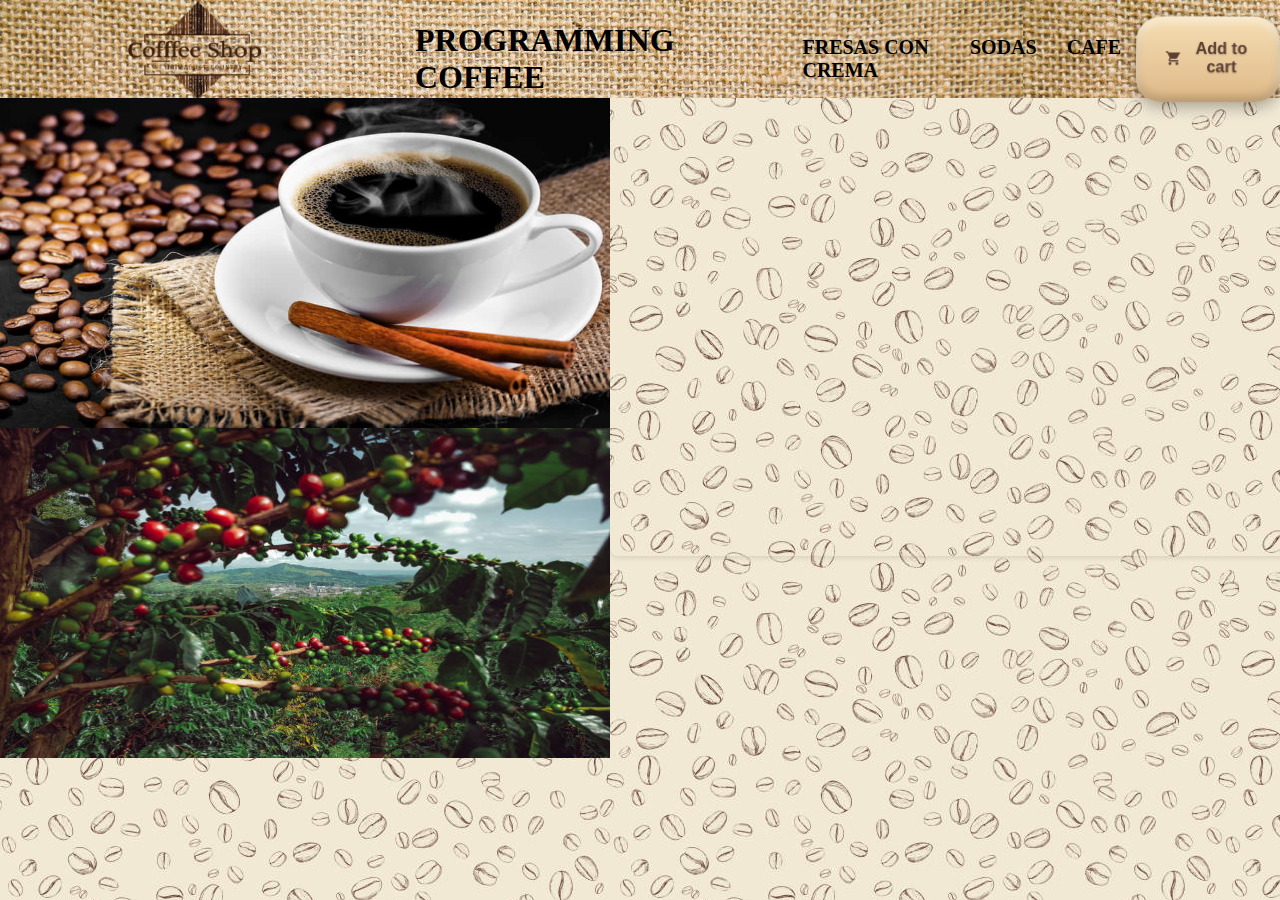
<file: index.html>
<!DOCTYPE html>
<html lang="en">
<head>
    <meta charset="UTF-8">
    <meta name="viewport" content="width=device-width, initial-scale=1.0">
    <title>PROGRAMMING COFFEE</title>
    <link rel="stylesheet" href="styles.css">
</head>
<body>
  
<div class="encabezado">
<div class="encabezado-menu">
     <a class="logo" href="index.html" style="display: flex; width: 95px; height: 100px; margin-left: 10%;;"><img src="logocafeteria.png" alt="logo"></a> 
        <h1 margin-left:none; style="margin-top: 22px; margin-left: 15%;">PROGRAMMING COFFEE</h1>
    <nav class="navbar">
        <div class="menu-container">
            <ul class="main-menu">
                <li>
                    <a id="fresasconcrema" href="fresitas.html" style="font-size: 20px; font-family:'Times New Roman', Times, serif;"><b>FRESAS CON CREMA</b></a>
                    <ul class="dropdown-menu">
                        <div class="dropdown-title" id="fresasconcrema">FRESAS CON CREMA</div>                    
                    </ul>
                </li>
                <li>
                    <a id="sodas" href="sodas.html" style="font-size: 20px; font-family:'Times New Roman', Times, serif;"><b>SODAS</b></a>
                    <ul class="dropdown-menu">
                        <div class="dropdown-title"id="sodas">SODAS</div>                                           
                    </ul>
                </li>  
                 <li>
                    <a id="sodas" href="cafe.html" style="font-size: 20px; font-family:'Times New Roman', Times, serif;"><b>CAFE</b></a>
                    <ul class="dropdown-menu">
                        <div class="dropdown-title"id="sodas">CAFE</div>                                           
                    </ul>
                </li>  
                <button class="wooden-cart-button">
  <svg viewBox="0 0 24 24">
    <path
      d="M7 18c-1.1 0-1.99.9-1.99 2S5.9 22 7 22s2-.9 2-2-.9-2-2-2zM1 2v2h2l3.6 7.59-1.35 2.45c-.16.28-.25.61-.25.96 0 1.1.9 2 2 2h12v-2H7.42c-.14 0-.25-.11-.25-.25l.03-.12.9-1.63h7.45c.75 0 1.41-.41 1.75-1.03l3.58-6.49A.996.996 0 0 0 21.42 4H5.21l-.94-2H1zm16 16c-1.1 0-1.99.9-1.99 2s.89 2 1.99 2 2-.9 2-2-.9-2-2-2z"
    ></path>
  </svg>
  <span class="button-text">Add to cart</span>
</button>            
            </ul>
        </div>
    </nav>
</div>
</div>
<!-- CARRUSEL -->

<div class="carrusel-container">
    <div class="imagefondo">  
   <div><img src="CAFEFONDO.jpg" id="fondo1" alt="Fondo de la página"></div>
   <div><img src="IMAGEN2.jpg" id="fondo1" alt="Fondo de la página"></div>
</div> 
<!-- FRESAS -->
    <div class="carrusel">
        <div  class="slider"  style="--width: 250px;--height: 218px;--quantity: 4;margin:0 0">
  <div class="list">
    <div class="item" style="--position: 1">
      <div
        class="card"
        style="background: none"
      >
        <a href="fresitas.html"><img src="FRESAS1.jpg" alt="slide1"></a>
      </div>
    </div>
    <div class="item" style="--position: 2">
      <div
        class="card"
        style="background: none">
        <a href="fresitas.html"><img src="FRESAS2.jpg" alt="slide2"></a>
      </div>
    </div>
    <div class="item" style="--position: 3">
      <div
        class="card"
        style="background: none">
        <a href="fresitas.html"><img src="FRESAS3.jpg" alt="slide3"></a>
      </div>
    </div>
    <div class="item" style="--position: 4">
      <div
        class="card"
        style="background: none">
        <a href="fresitas.html" alt="slide4"><img src="FRESAS4.jpg" alt="slide4"></a>
      </div>
    </div>
    <div class="item" style="--position: 5">
      <div
        class="card"
        style="background:none"
      > 
      </div>
    </div>
  </div>
</div>
<!-- SODAS -->
<div class="carrusel">
        <div  class="slider"  style="--width: 250px;--height: 210px;--quantity: 4;">
  <div class="list">
    <div class="item" style="--position: 1">
      <div
        class="card"
        style="background: none">
        <a href="sodas.html"><img src="SODA1.jpg" alt="slide1"></a>
      </div>
    </div>
    <div class="item" style="--position: 2">
      <div
        class="card"
        style="background: none">
        <a href="sodas.html"><img src="SODA2.jpg" alt="slide2"></a>
      </div>
    </div>
    <div class="item" style="--position: 3">
      <div
        class="card"
        style="background: none">
       <a href="sodas.html"><img src="SODA3.jpg" alt="slide3"></a>
      </div>
    </div>
    <div class="item" style="--position: 4">
      <div
        class="card"
        style="background: none">
        <a href="sodas.html" alt="slide4"><img src="SODA4.jpg" alt="slide4"></a>
      </div>
    </div>
    <div class="item" style="--position: 5">
      <div
        class="card"
        style="background: none"
      > 
      </div>
    </div>
  </div>
</div>
<!-- CAFE -->
</div>
<div class="carrusel">
        <div  class="slider"  style="--width: 250px;--height: 210px;--quantity: 4;">
  <div class="list">
    <div class="item" style="--position: 1">
      <div
        class="card"
        style="background: none">
      <a href="cafe.html>  "><img src="CAFE1.jpg" alt="slide1"></a>
      </div>
    </div>
    <div class="item" style="--position: 2">
      <div
        class="card"
        style="background: none">
        <a href="cafe.html"><img src="CAFE2.jpg" alt="slide2"></a>
      </div>
    </div>
    <div class="item" style="--position: 3">
      <div
        class="card"
        style="background: none">
        <a href="cafe.html" alt="slide3"><img src="CAFE3.jpg" alt="slide3"></a>
      </div>
    </div>
    <div class="item" style="--position: 4">
      <div
        class="card"
        style="background: none">
        <a href="cafe.html" alt="slide4"><img src="CAFE4.jpg" alt="slide4"></a>
      </div>
    </div>

      <div
        class="card"
      style="background: none"
      > 
      </div>
    </div>
  </div>
</div>

</div>
</div>


      
<!-- FIN DE CARRUSEL -->

<!-- FOOTER --> 




    
   

    
    
</body>
</html>
</file>
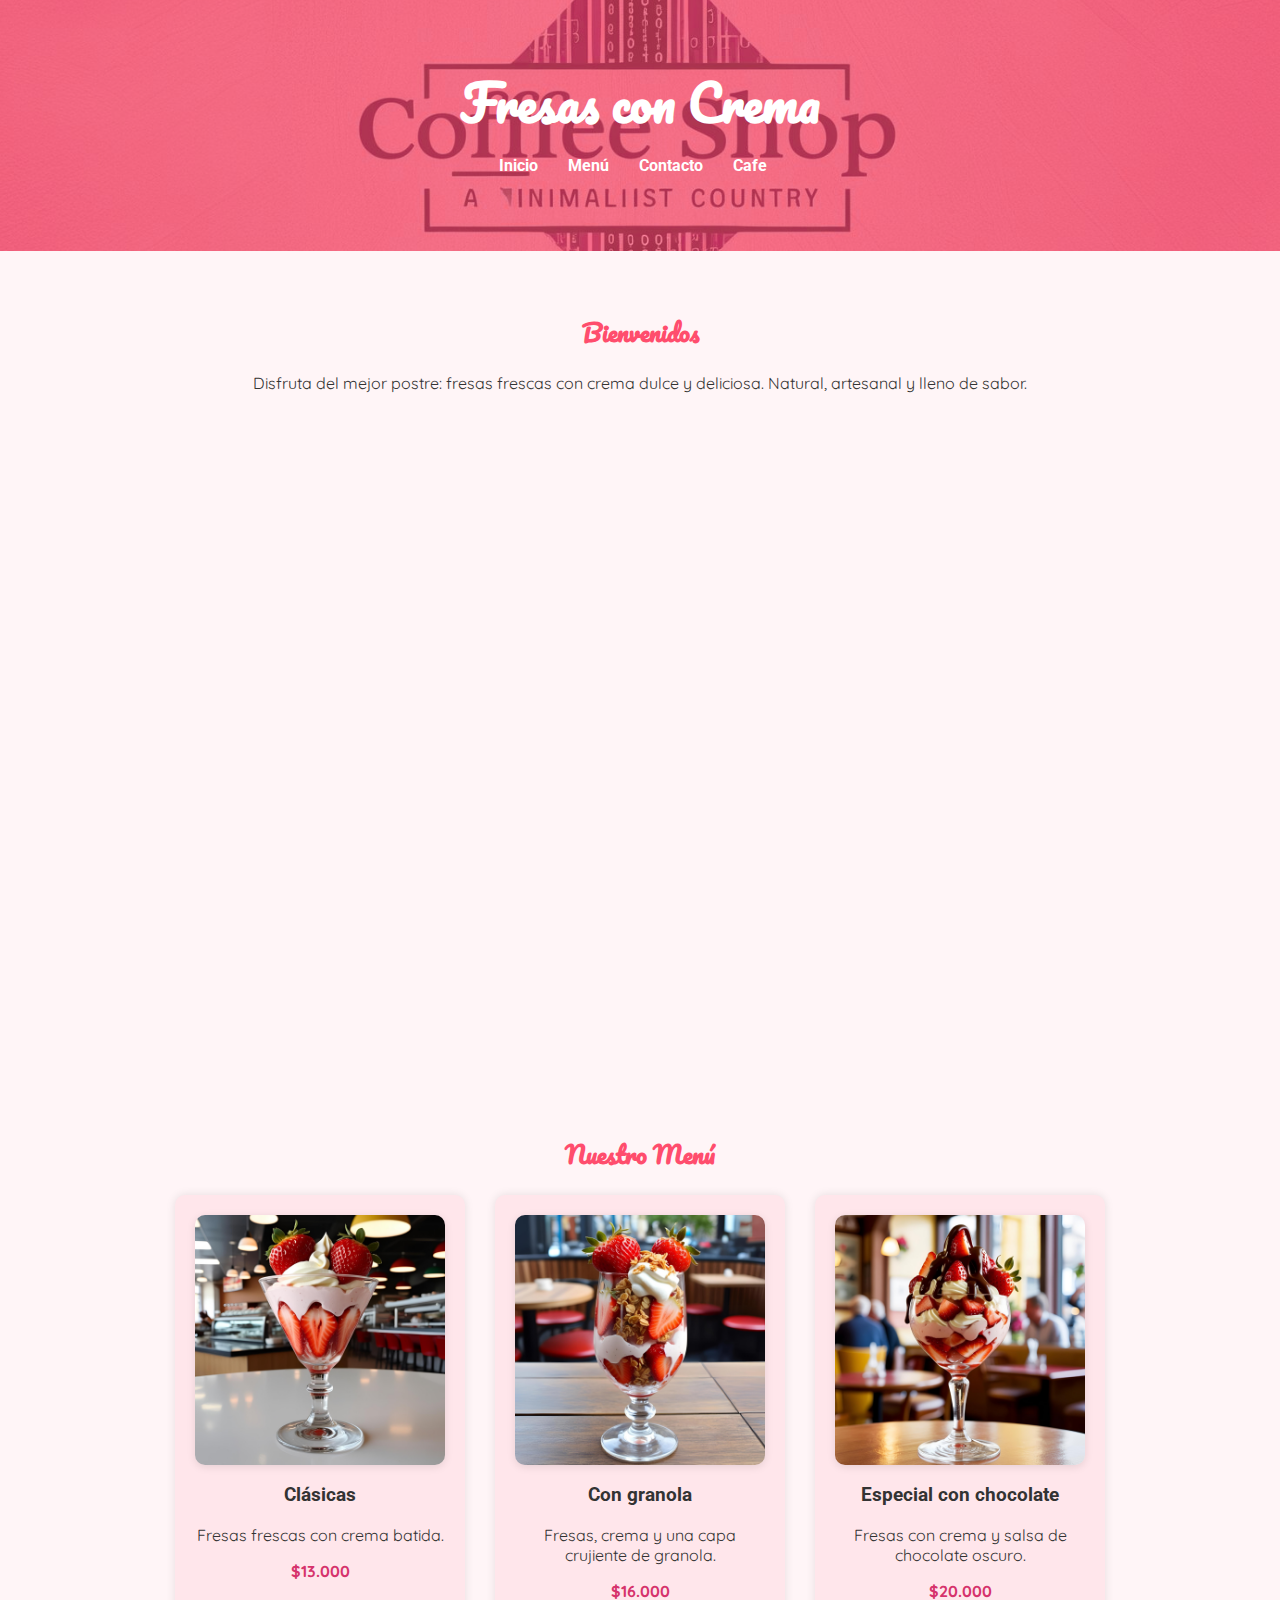
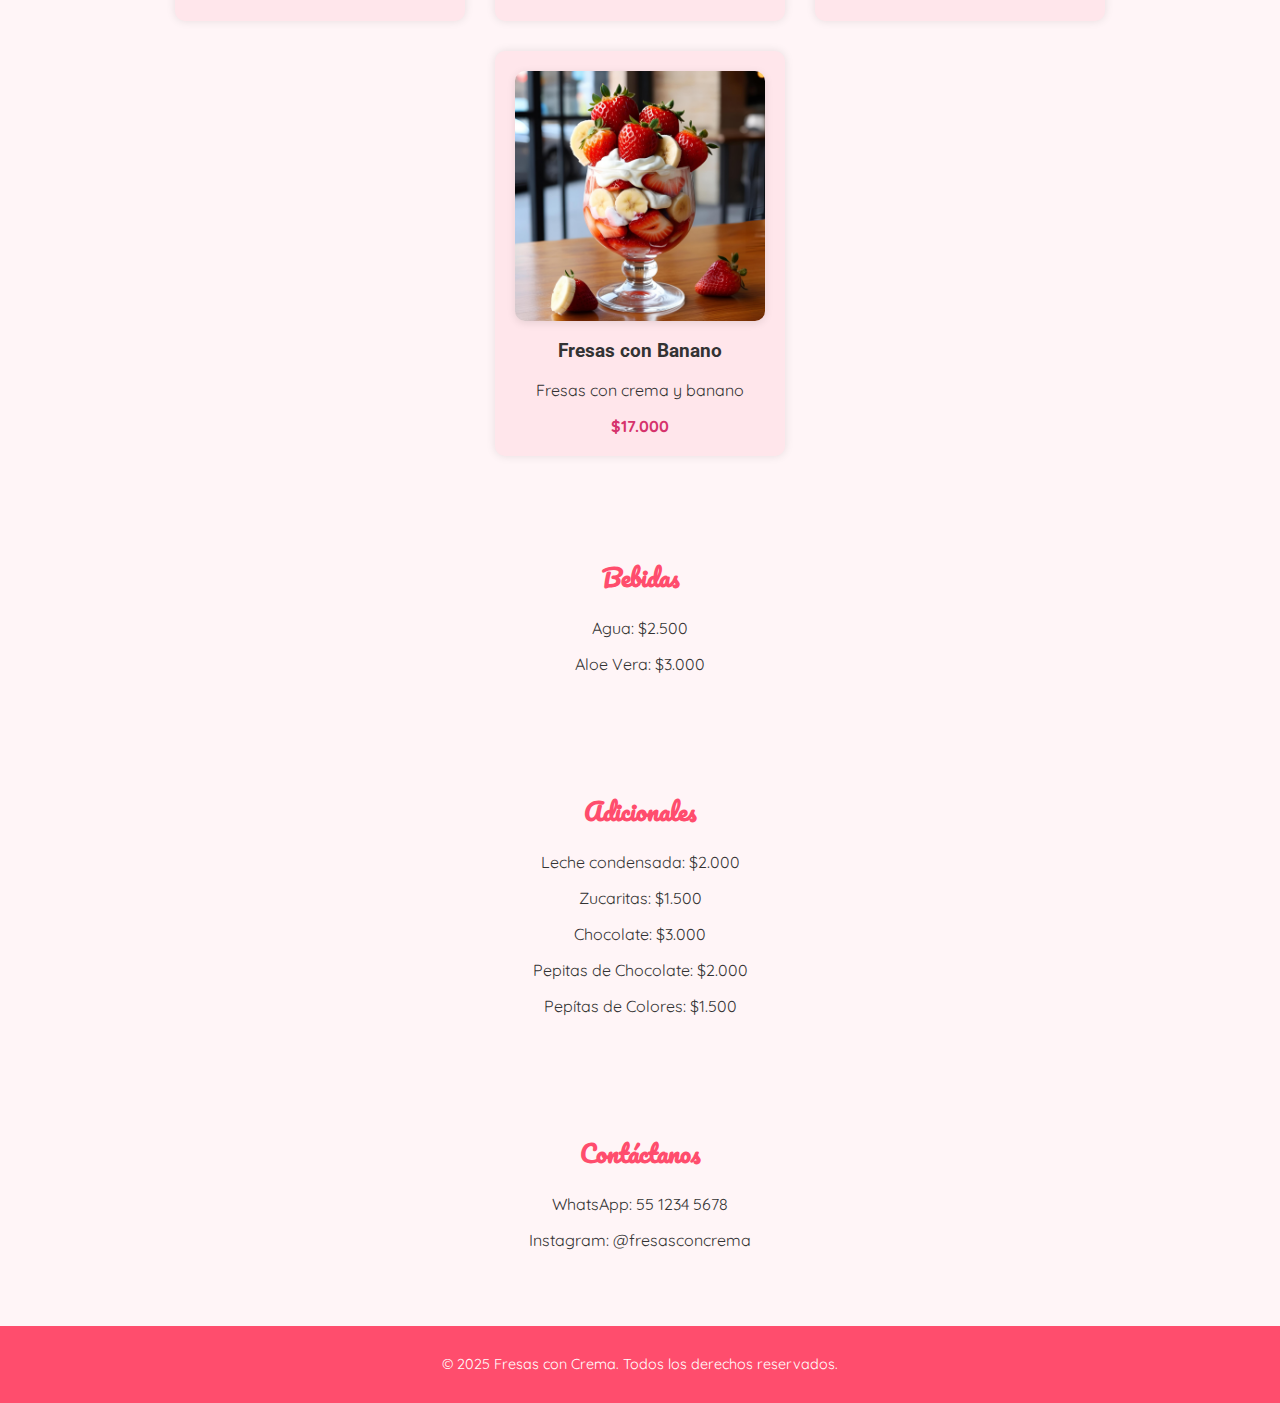
<file: fresitas.html>
<!DOCTYPE html>
<html lang="es">
<head>
    <meta charset="UTF-8">
    <meta name="viewport" content="width=device-width, initial-scale=1.0">
    <title>Fresas con Crema</title>
    <link rel="stylesheet" href="estilos3.css">
    <link href="https://fonts.googleapis.com/css2?family=Pacifico&family=Roboto&family=Quicksand&display=swap" rel="stylesheet">
</head>
<body>
    <header>
        <h1 class="titulo">Fresas con Crema</h1>
        <nav>
            <ul class="menu">
                <li><a href="index.html">Inicio</a></li><br>
                <li><a href="#menu">Menú</a></li><br>
                <li><a href="#contacto">Contacto</a></li><br>
                <li><a href="cafes.html">Cafe</a></li><br>
            </ul>
        </nav>
    </header>

    <section id="inicio" class="contenido">
        <h2>Bienvenidos</h2>
        <p>Disfruta del mejor postre: fresas frescas con crema dulce y deliciosa. Natural, artesanal y lleno de sabor.</p>
        <!-- NUEVO: Imagen principal -->
        <img src="Portada.png" alt="Fresas con crema" class="imagen-bienvenida">
    </section>

    <section id="menu" class="contenido">
        <h2>Nuestro Menú</h2>
        <div class="carta">
            <div class="item">
                <img src="fresitas.png" alt="Fresas clásicas" class="imagen-menu"> <!-- NUEVO -->
                <h3>Clásicas</h3>
                <p>Fresas frescas con crema batida.</p>
                <span>$13.000</span>
            </div>
            <div class="item">
                <img src="fresitas 2.png" alt="Fresas con granola" class="imagen-menu"> <!-- NUEVO -->
                <h3>Con granola</h3>
                <p>Fresas, crema y una capa crujiente de granola.</p>
                <span>$16.000</span>
            </div>
            <div class="item">
                <img src="fresitas 3.png" alt="Fresas con chocolate" class="imagen-menu"> <!-- NUEVO -->
                <h3>Especial con chocolate</h3>
                <p>Fresas con crema y salsa de chocolate oscuro.</p>
                <span>$20.000</span>
            </div>
            <div class="item">
                <img src="fresitas 4.png" alt="Fresas con Banano" class="imagen-menu">
                <h3> Fresas con Banano</h3>
                <p>Fresas con crema y banano</p>
                <span>$17.000</span>
            </div>
        </div>
    </section>
    <section id="adicionales" class="contenido">
        <h2>Bebidas</h2>
        <p>Agua: $2.500</p>
        <p>Aloe Vera: $3.000</p>

    </section>
<section id="adicionales" class="contenido">
    <h2>Adicionales</h2>
    <p>Leche condensada: $2.000</p>
    <p>Zucaritas: $1.500</p>
    <p>Chocolate: $3.000</p>
    <p>Pepitas de Chocolate: $2.000</p>
    <p>Pepítas de Colores: $1.500</p>

</section>
    <section id="contacto" class="contenido">
        <h2>Contáctanos</h2>
        <p>WhatsApp: 55 1234 5678</p>
        <p>Instagram: @fresasconcrema</p>
    </section>

    <footer>
        <p>&copy; 2025 Fresas con Crema. Todos los derechos reservados.</p>
    </footer>
</body>
</html>
</file>
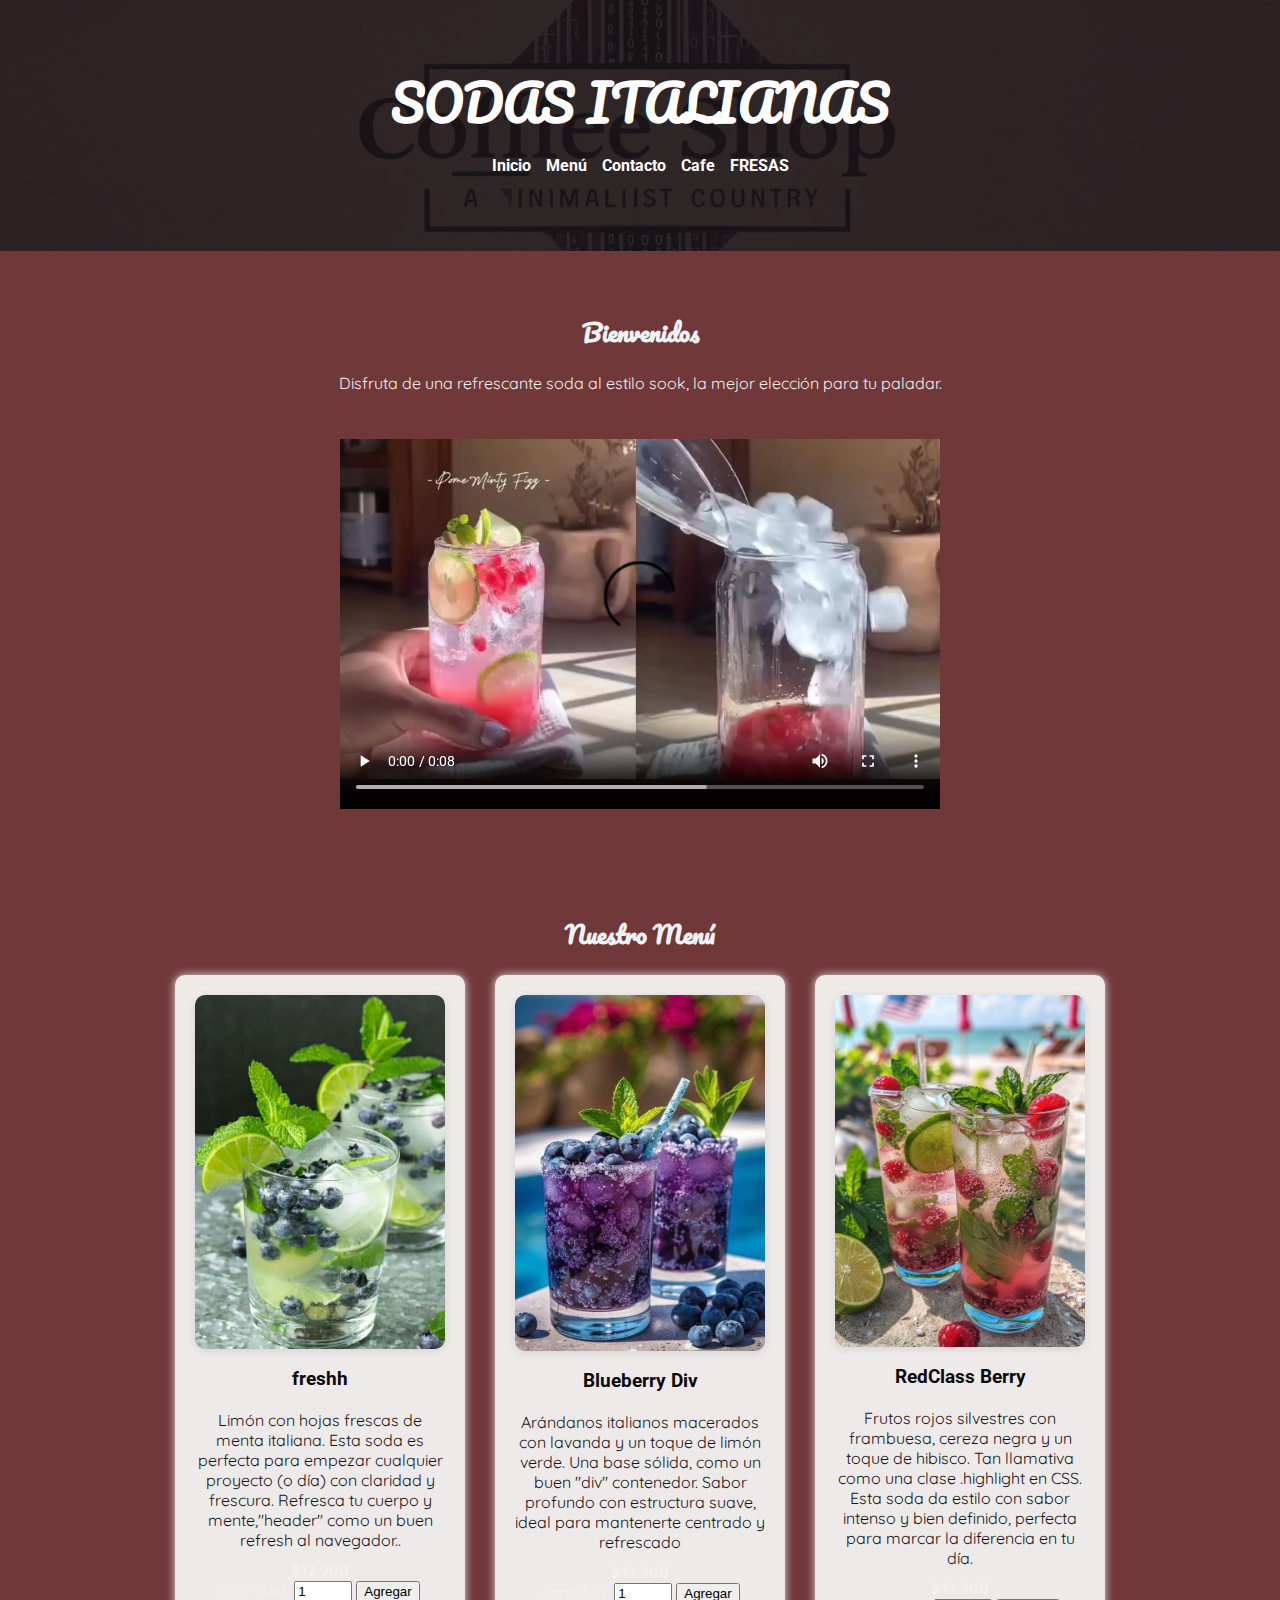
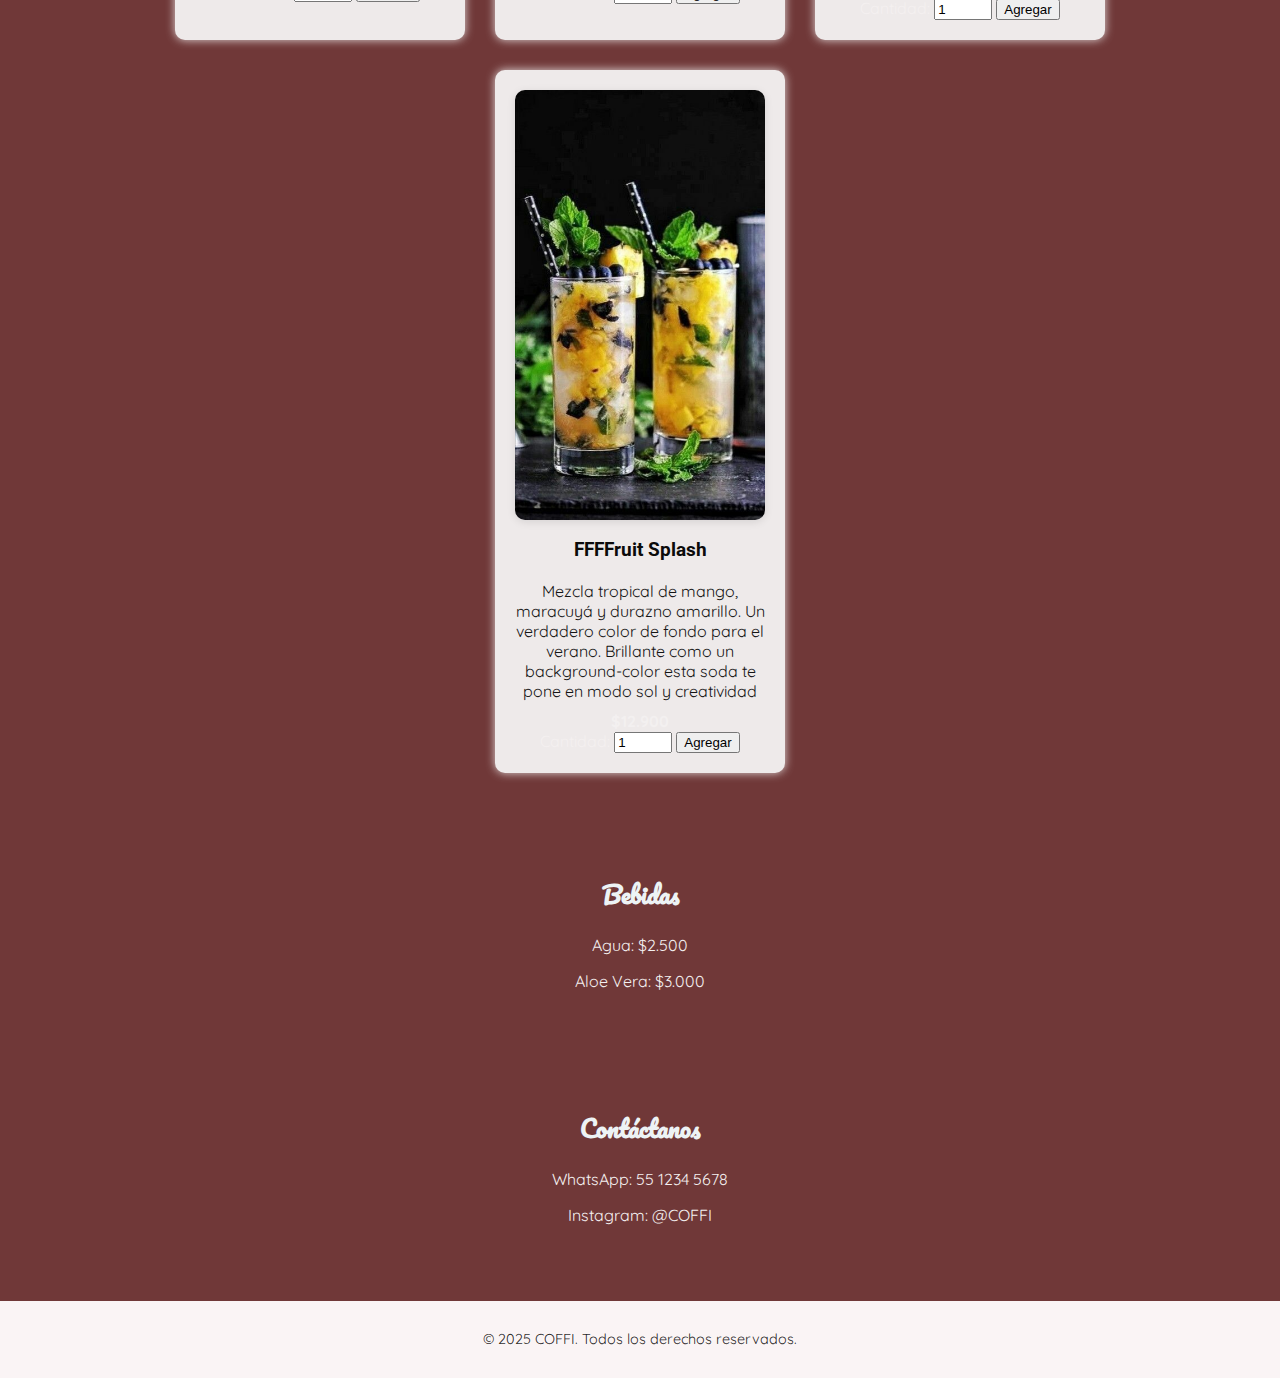
<file: sodas.html>
<!DOCTYPE html>
<html lang="es">
<head>
    <meta charset="UTF-8">
    <meta name="viewport" content="width=device-width, initial-scale=1.0">
    <title>SODAS ITALINAS</title>
    <link rel="stylesheet" href="estilosoda.css">
    <link href="https://fonts.googleapis.com/css2?family=Pacifico&family=Roboto&family=Quicksand&display=swap" rel="stylesheet">
</head>
<body>
    <header>
        <h1 class="titulo">SODAS ITALIANAS</h1>
        <nav>
            <ul class="menu">
                <li><a href="index.html">Inicio</a></li>
                <li><a href="#menu">Menú</a></li>
                <li><a href="#contacto">Contacto</a></li>
                <li><a href="cafe.html">Cafe</a></li>
                <li><a href="fresitas.html">FRESAS</a></li>
            </ul>
        </nav>
    </header>

    <section id="inicio" class="contenido">
        <h2>Bienvenidos</h2>
        <p>Disfruta de una refrescante soda al estilo sook, la mejor elección para tu paladar.</p>
        <!-- NUEVO: Imagen principal -->
       
        <video autoplay loop width="600px" height="400px" controls>
        <source src="VIDEO3.mp4" type="video/mp4">
        Your browser does not support the video tag.
        </video>
    </section>

    <section id="menu" class="contenido">
        <h2>Nuestro Menú</h2>
        <div class="carta">
           
            <div class="item">
                <img src="menusoda1.jpg" alt="soda limon" class="imagen-menu"> <!-- NUEVO -->
                <h3>freshh</h3>
                <p2>Limón  con hojas frescas de menta italiana.
                    Esta soda es perfecta para empezar cualquier proyecto (o día) con claridad y frescura.
                     Refresca tu cuerpo y mente,"header" como un buen refresh al navegador..</p2>

                <span>$12.900</span>
                <form action="#" method="post" class="form-carrito">
                <input type="hidden" name="producto" value="Café espresso Premium">
                 <input type="hidden" name="precio" value="12.900">
                    <label>Cantidad:
                        <input type="number" name="cantidad" min="1" max="10" value="1" style="width: 50px;">
                    </label>
                    <button type="submit" class="agregar-carrito">Agregar</button>
                </form>   
            </div>
            <div class="item">
                <img src="menusoda2.jpg" alt="Soda Blueberry" class="imagen-menu"> <!-- NUEVO -->
                <h3>Blueberry Div</h3>
                <p2>
                Arándanos italianos macerados con lavanda y un toque de limón verde.
                Una base sólida, como un buen "div"  contenedor. 
                Sabor profundo con estructura suave, ideal para mantenerte centrado y refrescado
                </p2>
                
                <span>$12.900</span>
                <form action="#" method="post" class="form-carrito">
                <input type="hidden" name="producto" value="soda Blueberry">
                 <input type="hidden" name="precio" value="12.900">
                    <label>Cantidad:
                        <input type="number" name="cantidad" min="1" max="10" value="1" style="width: 50px;">
                    </label>
                    <button type="submit" class="agregar-carrito">Agregar</button>
                </form>   
            </div>
            <div class="item">
                <img src="menusoda3.jpg" alt="soda arandano" class="imagen-menu">
                <h3> RedClass Berry</h3>
                <p2>
                    Frutos rojos silvestres con frambuesa, cereza negra y un toque de hibisco.
                    Tan llamativa como una clase .highlight en CSS. 
                    Esta soda da estilo con sabor intenso y bien definido, 
                    perfecta para marcar la diferencia en tu día.</p2>
                <span>$12.900</span>
                <form action="#" method="post" class="form-carrito">
                <input type="hidden" name="producto" value="soda arandano">
                 <input type="hidden" name="precio" value="">
                    <label>Cantidad:
                        <input type="number" name="cantidad" min="1" max="10" value="1" style="width: 50px;">
                    </label>
                    <button type="submit" class="agregar-carrito">Agregar</button>
                </form>   
                
            </div>
            <div class="item">
                <img src="menusoda4.jpg" alt="soda maracuya" class="imagen-menu">
                <h3> FFFFruit Splash</h3>
                <p2>
                    Mezcla tropical de mango, maracuyá y durazno amarillo.
                    Un verdadero color de fondo para el verano. Brillante 
                    como un background-color 
                    esta soda te pone en modo sol y creatividad</p2>
                <span>$12.900</span>
                  <form action="add.html" method="post" class="form-carrito">
                <input type="hidden" name="producto" value="Café espresso Premium">
                 <input type="hidden" name="precio" value="5000">
                    <label>Cantidad:
                        <input type="number" name="cantidad" min="1" max="10" value="1" style="width: 50px;">
                    </label>
                    <button type="submit" class="agregar-carrito">Agregar</button>
                </form>   
             </div>
            </div>
        </div>
    </section>
    <section id="adicionales" class="contenido">
        <h2>Bebidas</h2>
        <p>Agua: $2.500</p>
        <p>Aloe Vera: $3.000</p>

    </section>


</section>
    <section id="contacto" class="contenido">
        <h2>Contáctanos</h2>
        <p>WhatsApp: 55 1234 5678</p>
        <p>Instagram: @COFFI</p>
    </section>

    <footer>
        <p>&copy; 2025 COFFI. Todos los derechos reservados.</p>
    </footer>
</body>
</html>
</file>
<file: styles.css>
/* ZONA DE ENCABEZADO DE LOGO Y MENU */
.encabezado-menu {
 display:flex;
 width: 100%;
 height: 98px;
background-image: url(ENCABEZADOFONDO.jpg);

}

.menu-container {
            max-width: 800px;
            margin: 0 auto;
            display: flex;
            justify-content: space-between;
            position: relative;
        }
.main-menu {
            display: flex;
            list-style: none;
        }
.main-menu > li {
            position: relative;
        }
        .main-menu > li > a {
            display: block;
            padding: 20px 15px;
            color: #000;
            text-decoration: none;
            font-weight: bold;
            text-transform: uppercase;
            font-size: 14px;
            transition: all 0.1s ease;
        }

        .main-menu > li > a:hover {
            color: #cc001f;
            background-color: 223, 180, 134;
        }

        .dropdown-menu {
            position: absolute;
            left: 0;
            top: 100%;
            background-color:rgb(223, 180, 134);
            width: 250px;
            box-shadow: 0 5px 10px rgba(0,0,0,0.1);
            opacity: 0;
            visibility: hidden;
            transition: all 0.1s ease;
            z-index: 100;
            padding: 40px;
        }

        .main-menu > li:hover .dropdown-menu {
            opacity: 1;
            visibility: visible;
        }

        .dropdown-menu li {
            border-bottom: 1px solid rgb(223, 180, 134);
        }

        .dropdown-menu li:last-child {
            border-bottom: none;
        }

        .dropdown-menu li a {
            display: block;
            padding: 12px 20px;
            color: #333;
            text-decoration: none;
            font-size: 14px;
            transition: all 0.2s ease;
        }

        .dropdown-menu li a:hover {
            background-color: rgb(223, 180, 134);
            color: #000000;
            padding-left: 25px;
        }

        .dropdown-title {
            font-weight: bold;
            color: #000;
            padding: 15px 20px;
            border-bottom: 2px solid rgb(0, 0, 0);
            margin-bottom: 10px;
            background-color: rgb(223, 180, 134);
        }
 
        /* BOTON SE CARRITO */
        /* Button Container */
.wooden-cart-button {
  position: relative;
  display: inline-flex;
  align-items: center;
  padding: 15px 30px;
  border: none;
  background: linear-gradient(
    to bottom,
    #f5deb3,
    #deb887
  ); /* Lighter wood color */
  border-radius: 25px;
  box-shadow:
    inset 0 5px 10px rgba(255, 255, 255, 0.5),
    inset 0 -5px 10px rgba(0, 0, 0, 0.2),
    0 5px 15px rgba(0, 0, 0, 0.3);
  cursor: pointer;
  transition: all 0.4s cubic-bezier(0.175, 0.885, 0.32, 1.275);
  transform: perspective(500px) rotateX(5deg);
  transform-style: preserve-3d;
}

/* Wood grain texture */
.wooden-cart-button::before {
  content: "";
  position: absolute;
  top: 0;
  left: 0;
  width: 100%;
  height: 100%;
  background: linear-gradient(
    45deg,
    rgba(139, 90, 43, 0.1) 25%,
    transparent 25%,
    transparent 75%,
    rgba(139, 90, 43, 0.1) 75%
  );
  background-size: 10px 10px;
  opacity: 0.5;
  border-radius: 25px;
  transition: all 0.4s ease;
  transform: translateZ(-1px);
}

/* SVG Icon */
.wooden-cart-button svg {
  width: 24px;
  height: 24px;
  margin-right: 10px;
  fill: #5c4033; /* Dark brown color for icon */
  transition: all 0.4s cubic-bezier(0.175, 0.885, 0.32, 1.275);
  transform: translateZ(10px);
}

/* Text */
.button-text {
  position: relative;
  z-index: 1;
  color: #5c4033; /* Dark brown color for text */
  font-family: Arial, sans-serif;
  font-weight: bold;
  font-size: 16px;
  transition: all 0.4s cubic-bezier(0.175, 0.885, 0.32, 1.275);
  transform: translateZ(10px);
  text-shadow: 0 1px 2px rgba(0, 0, 0, 0.2);
}

/* Hover State */
.wooden-cart-button:hover {
  transform: perspective(500px) rotateX(0deg) translateY(-3px);
  box-shadow:
    inset 0 6px 12px rgba(255, 255, 255, 0.6),
    inset 0 -6px 12px rgba(0, 0, 0, 0.25),
    0 8px 20px rgba(0, 0, 0, 0.35);
  background: linear-gradient(to bottom, #f5e0c0, #e0c49c);
}

.wooden-cart-button:hover svg {
  transform: translateZ(15px) scale(1.2) rotate(5deg);
  filter: drop-shadow(0 2px 2px rgba(0, 0, 0, 0.3));
}

.wooden-cart-button:hover .button-text {
  transform: translateZ(15px) translateX(5px);
  text-shadow: 0 2px 4px rgba(0, 0, 0, 0.3);
}

/* Active/Clicked State */
.wooden-cart-button:active {
  transform: perspective(500px) rotateX(2deg) translateY(2px);
  box-shadow:
    inset 0 3px 6px rgba(255, 255, 255, 0.3),
    inset 0 -3px 6px rgba(0, 0, 0, 0.15),
    0 2px 8px rgba(0, 0, 0, 0.2);
  background: linear-gradient(to bottom, #e0c49c, #c19a6b);
}

.wooden-cart-button:active svg {
  transform: translateZ(5px) scale(0.9) rotate(-5deg);
  filter: drop-shadow(0 1px 1px rgba(0, 0, 0, 0.2));
}

.wooden-cart-button:active .button-text {
  transform: translateZ(5px) translateY(1px);
  text-shadow: 0 1px 2px rgba(0, 0, 0, 0.2);
}


body {
    margin: 0;
    padding: 0;
}

/* ANIMACION ENCABEZADO */

@keyframes fadeIn {
    0% {
      opacity: 0;
    }
    30% {
      opacity: 0.5;
    }
    50% {
      opacity: 0.8;
    }
    70% {
      opacity: 1;
    }
  }
  
  @keyframes fadeOut {
    0% {
      opacity: 1;
    }
        30% {
      opacity: 0.5;
    }
    50% {
      opacity: 0.8;
    }
    70% {
      opacity: 1;
    }
  
  
}

h1 {animation: fadein 1s;animation-duration: 3s;animation-delay: none;}


/*FONDO DE PAGINA*/
body {
    background-image: url(FONDOFONDO.jpg);
    
}

body {
    overflow-x: hidden; /* Oculta el desbordamiento horizontal */
}
.container {
    max-width: 100%; /* Limita el ancho al 100% del padre */
}

/* ANIMACION IMAGENES PAG PRINCIPAL */
.card {
  width: 100%;
  height: 100%;
  padding: 15px;
  border: none;
  border-radius: 8px;
  box-shadow: 0 2px 5px rgba(0, 0, 0, 0.1);
  color: white;
  text-align: center;
  align-content: center;

}

.card p {
  font-size: 14px;
  color: white;
}

.slider {
  width: 100%;
  height: var(--height);
  overflow: hidden;
  mask-image: linear-gradient(to right, none, none 10% 90%, none);
}
.slider .list {
  display: flex;
  width: 100%;
  min-width: calc(var(--width) * var(--quantity));
  position: relative;
}
.slider .list .item {
  width: var(--width);
  height: var(--height);
  position: absolute;
  left: 100%;
  animation: autoRun 10s linear infinite;
  transition: filter 0.5s;
  animation-delay: calc(
    (10s / var(--quantity)) * (var(--position) - 1) - 10s
  ) !important;
}
.slider .list .item img {
  width: 100%;
}
@keyframes autoRun {
  from {
    left: 100%;
  }
  to {
    left: calc(var(--width) * -1);
  }
}
.slider:hover .item {
  animation-play-state: paused !important;
  filter: grayscale(1);
}
.slider .item:hover {
  filter: grayscale(0);
}
.slider[reverse="true"] .item {
  animation: reversePlay 10s linear infinite;
}
@keyframes reversePlay {
  from {
    left: calc(var(--width) * -1);
  }
  to {
    left: 100%;
  }
}

#fondo1 {
  margin-right: 0;
    display: grid;
    width: 610px;
    height: 330px;
}



/* CARRUSEL */
 .carrusel-container{
  display: flex;

 }

 .card {
  width: 100%;
  height: 100%;
  padding: 15px;
  border: none;
  border-radius: 8px;
  box-shadow: none
  color none;
  text-align: center;
}

.card p {
  font-size: 14px;
  color: white;
}

.slider {
  width: 100%;
  height: var(--height);
  overflow: hidden;
  mask-image: none;
}
.slider .list {
  display: flex;
  width: 100%;
  min-width: calc(var(--width) * var(--quantity));
  position: relative;
}
.slider .list .item {
  width: var(--width);
  height: var(--height);
  position: absolute;
  left: 100%;
  animation: autoRun 10s linear infinite;
  transition: filter 0.5s;
  animation-delay: calc(
    (10s / var(--quantity)) * (var(--position) - 1) - 10s
  ) !important;
}
.slider .list .item img {
  width: 100%;
}
@keyframes autoRun {
  from {
    left: 80%;
  }
  to {
    left: calc(var(--width) * -1);
  }
}
.slider:hover .item {
  animation-play-state: paused !important;
  filter: grayscale(1);
}
.slider .item:hover {
  filter: grayscale(0);
}
.slider[reverse="true"] .item {
  animation: reversePlay 10s linear infinite;
}
@keyframes reversePlay {
  from {
    left: calc(var(--width) * -1);
  }
  to {
    left: 100%;
  }
}
/* PIE DE PAGINA */


/* RESPONSIVE */
/* Contenedor principal (ajusta según tu layout) */
        .container {
            width: 100%;
            max-width: 1200px; /* Ancho máximo en desktop */
            margin: 0 auto;
            padding: 15px;
        }

        /* Ejemplo: Estilo para secciones de productos */
        .product {
            width: 100%;
            padding: 10px;
            border: 1px solid #ddd;
            margin-bottom: 15px;
        }

        /* --- Media Queries --- */
        /* Tablet (768px o menos) */
        @media (max-width: 768px) {
            .container {
                padding: 10px;
            }
            .product {
                width: 48%; /* 2 columnas */
                display: inline-block;
                margin-right: 2%;
            }
            .product:nth-child(2n) {
                margin-right: 0;
            }
        }

        /* Móvil (480px o menos) */
        @media (max-width: 480px) {
            .product {
                width: 100%; /* 1 columna */
                display: block;
                margin-right: 0;
            }
        }

        @media (max-width: 768px) {
    .menu { flex-direction: column; }
        }
</file>
<file: estilos3.css>
body {
    margin: 0;
    font-family: 'Quicksand', sans-serif;
    background: #fff5f7;
    color: #333;
}

header {
    position: relative;
    padding: 60px 20px;
    text-align: center;
    color: white;
    animation: entradaHeader 2s ease-out;
    background-image: url('loguito.png'); /* Reemplaza con la URL de tu imagen */
    background-size: cover;
    background-position: center;
    background-repeat: no-repeat;
}

header::before {
    content: "";
    position: absolute;
    top: 0;
    right: 0;
    bottom: 0;
    left: 0;
    background: rgba(255, 77, 109, 0.6); /* Capa rosada semi-transparente */
    z-index: 0;
}

header .titulo,
header .menu {
    position: relative;
    z-index: 1;
}



.titulo {
    font-family: 'Pacifico', cursive;
    font-size: 3em;
    margin: 0;
}

.menu {
    list-style: none;
    padding: 0;
    display: flex;
    justify-content: center;
    gap: 15px;
    margin-top: 10px;
}

.menu a {
    text-decoration: none;
    color: white;
    font-weight: bold;
    transition: color 0.3s;
    font-family: 'Roboto', sans-serif;
}

.menu a:hover {
    color: #ffd6dc;
}

.contenido {
    padding: 40px 20px;
    text-align: center;
    animation: fadeIn 1s ease;
}

h2 {
    font-family: 'Pacifico', cursive;
    color: #ff4d6d;
    margin-bottom: 20px;
}

.carta {
    display: flex;
    justify-content: center;
    flex-wrap: wrap;
    gap: 30px;
}

.item {
    background: #ffe6eb;
    border-radius: 10px;
    padding: 20px;
    width: 250px;
    box-shadow: 0 0 10px rgba(0,0,0,0.1);
    transition: transform 0.3s;
}

.item:hover {
    transform: scale(1.05);
}

.item h3 {
    margin-top: 0;
    font-family: 'Roboto', sans-serif;
}

.item span {
    display: block;
    margin-top: 10px;
    font-weight: bold;
    color: #d6336c;
}

footer {
    text-align: center;
    padding: 15px;
    background: #ff4d6d;
    color: white;
    font-size: 0.9em;
    margin-top: 20px;
}

/* Animaciones */
@keyframes entradaHeader {
    from { top: -100px; opacity: 0; }
    to { top: 0; opacity: 1; }
}

@keyframes fadeIn {
    from { opacity: 0; transform: translateY(20px); }
    to { opacity: 1; transform: translateY(0); }
}
/* ...todo lo anterior permanece igual... */

.imagen-bienvenida {
    width: 80%;
    max-width: 600px;
    margin-top: 20px;
    border-radius: 15px;
    box-shadow: 0 5px 15px rgba(0,0,0,0.2);
    animation: fadeIn 2s ease;
}

.imagen-menu {
    width: 100%;
    height: auto;
    object-fit: cover;
    border-radius: 10px;
    margin-bottom: 15px;
    box-shadow: 0 2px 8px rgba(0,0,0,0.1);
}
.imagen-bienvenida {
      opacity: 0;
      transform: translateY(20px);
      animation: entrada 1s ease-out forwards;
    }

    @keyframes entrada {
      to {
        opacity: 1;
        transform: translateY(0);
      }

    }
</file>
<file: estilosoda.css>
body {
    margin: 0;
    font-family: 'Quicksand', sans-serif;
    background: hsl(0, 33%, 33%);
    color: #f4f0f0;
}

header {
    position: relative;
    padding: 60px 20px;
    text-align: center;
    color: white;
    animation: entradaHeader 2s ease-out;
    background-image: url('loguito.png'); 
    background-size: cover;
    background-position: center;
    background-repeat: no-repeat;
}

header::before {
    content: "";
    position: absolute;
    top: 0;
    right: 0;
    bottom: 0;
    left: 0;
    background: rgba(20, 20, 20, 0.877); /* Capa rosada semi-transparente */
    z-index: 0;
}

header .titulo,
header .menu {
    position: relative;
    z-index: 1;
}



.titulo {
    font-family: 'Pacifico', cursive;
    font-size: 3em;
    margin: 0;
}

.menu {
    list-style: none;
    padding: 0;
    display: flex;
    justify-content: center;
    gap: 15px;
    margin-top: 10px;
}

.menu a {
    text-decoration: none;
    color: white;
    font-weight: bold;
    transition: color 0.3s;
    font-family: 'Roboto', sans-serif;
}

.menu a:hover {
    color: #ffd6dc;
}

.contenido {
    padding: 40px 20px;
    text-align: center;
    animation: fadeIn 1s ease;
}

h2 {
    font-family: 'Pacifico', cursive;
    color: #edf3f5;
    margin-bottom: 20px;
}
P2{color: #151515;
    }
h3 {
    font-family: 'Pacifico', cursive;
    color: #0b0b0b;
    margin-bottom: 20px;
}

.carta {
    display: flex;
    justify-content: center;
    flex-wrap: wrap;
    gap: 30px;
}

.item {
    background: #eeeaea;
    border-radius: 10px;
    padding: 20px;
    width: 250px;
    box-shadow: 0 0 10px rgba(233, 228, 228, 0.938);
    transition: transform 0.3s;
}

.item:hover {
    transform: scale(1.05);
}

.item h3 {
    margin-top: 0;
    font-family: 'Roboto', sans-serif;
}

.item span {
    display: block;
    margin-top: 10px;
    font-weight: bold;
    color: #f3f0f0;
}

footer {
    text-align: center;
    padding: 15px;
    background: #faf4f5;
    color: rgba(16, 15, 15, 0.916);
    font-size: 0.9em;
    margin-top: 20px;
}

/* Animaciones */
@keyframes entradaHeader {
    from { top: -100px; opacity: 0; }
    to { top: 0; opacity: 1; }
}

@keyframes fadeIn {
    from { opacity: 0; transform: translateY(20px); }
    to { opacity: 1; transform: translateY(0); }
}
/* ...todo lo anterior permanece igual... */

.imagen-bienvenida {
    width: 80%;
    max-width: 600px;
    margin-top: 20px;
    border-radius: 15px;
    box-shadow: 0 5px 15px rgba(0,0,0,0.2);
    animation: fadeIn 2s ease;
}

.imagen-menu {
    width: 100%;
    height: auto;
    object-fit: cover;
    border-radius: 10px;
    margin-bottom: 15px;
    box-shadow: 0 2px 8px rgba(0,0,0,0.1);
}
.imagen-bienvenida {
      opacity: 0;
      transform: translateY(20px);
      animation: entrada 1s ease-out forwards;
    }

    @keyframes entrada {
      to {
        opacity: 1;
        transform: translateY(0);
      }

    }
</file>
